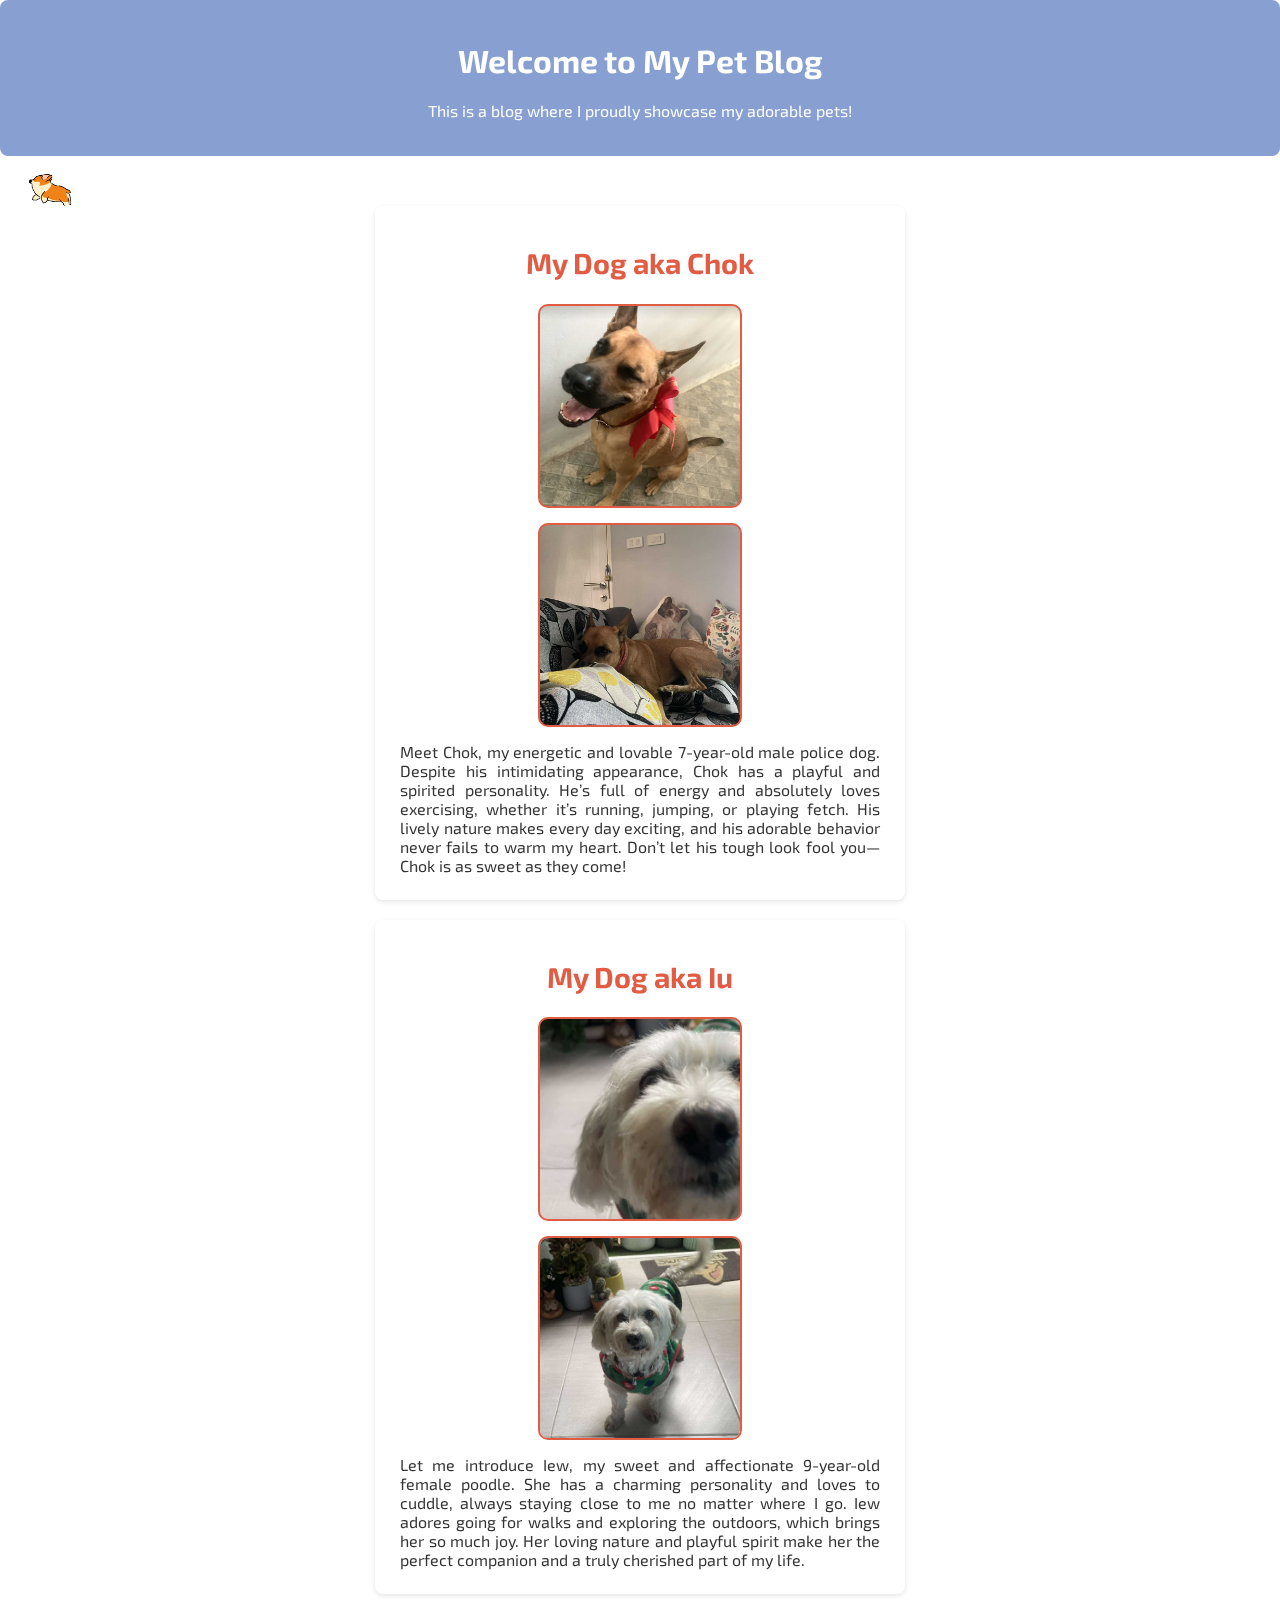
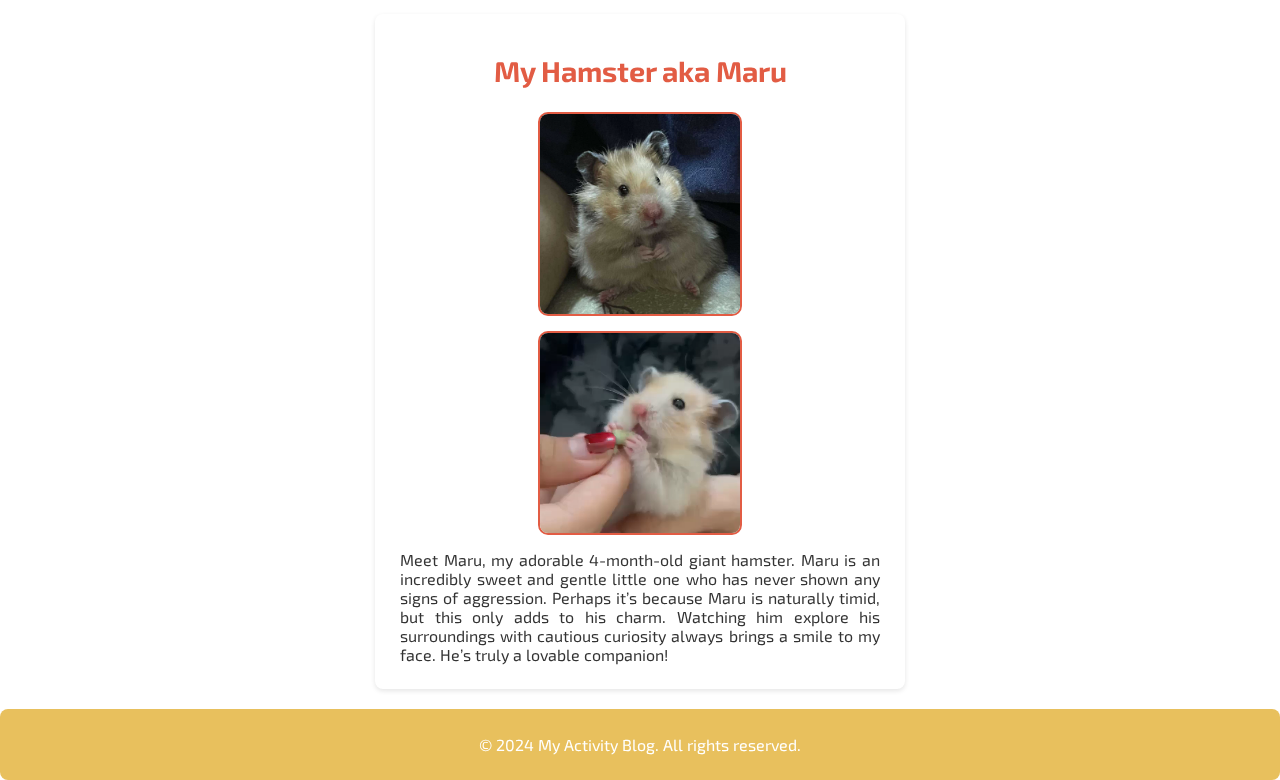
<file: blog.html>
<!DOCTYPE html>
<html lang="en">
    <head>
        <meta charset="UTF-8">
        <meta name="viewport" content="width=device-width, initial-scale=1.0">
        <title>My Pet of Portfolio</title>
        <link rel="stylesheet" href="blog-style.css">
        <!-- ใช้ทั้งหมด -->
        <link rel="preconnect" href="https://fonts.googleapis.com">
        <link rel="preconnect" href="https://fonts.gstatic.com" crossorigin>
        <link href="https://fonts.googleapis.com/css2?family=Anton+SC&family=Exo+2:ital,wght@0,100..900;1,100..900&family=Itim&family=Lacquer&family=Mali:ital,wght@0,200;0,300;0,400;0,500;0,600;0,700;1,200;1,300;1,400;1,500;1,600;1,700&family=Playwrite+HR+Lijeva:wght@100..400&family=Teko:wght@300..700&display=swap" rel="stylesheet">
    </head>
    <body>
        <header class="blog-header">
            <h1>Welcome to My Pet Blog</h1>
            <p>This is a blog where I proudly showcase my adorable pets!</p>
        </header>

        <section class="blog-content">
            <section class="dog-run-mix">
                <div class="dog-run">
                    <img src="images/dog-run.gif">
                </div>
            </section>
            <div class="blog-post">
                <h2>My Dog aka Chok</h2>
                <div class="dog-mix"></div>
                <div class="chok"></div>
                <p>Meet Chok, my energetic and lovable 7-year-old male police dog. Despite his intimidating appearance, Chok has a playful and spirited personality. He’s full of energy and absolutely loves exercising, whether it’s running, jumping, or playing fetch. His lively nature makes every day exciting, and his adorable behavior never fails to warm my heart. Don’t let his tough look fool you—Chok is as sweet as they come!</p>
            </div>

            <div class="blog-post">
                <h2>My Dog aka Iu</h2>
                <div class="lu-mix"></div>
                <img src="images/mypet/lu-2.png" >
                <p>Let me introduce Iew, my sweet and affectionate 9-year-old female poodle. She has a charming personality and loves to cuddle, always staying close to me no matter where I go. Iew adores going for walks and exploring the outdoors, which brings her so much joy. Her loving nature and playful spirit make her the perfect companion and a truly cherished part of my life.</p>
            </div>

            <div class="blog-post">
                <h2>My  Hamster aka Maru</h2>
                <img src="images/mypet/maru-1.png" >
                <video autoplay muted loop>
                    <source src="video/maru-2.mp4" type="video/mp4">
                </video>
                <p>Meet Maru, my adorable 4-month-old giant hamster. Maru is an incredibly sweet and gentle little one who has never shown any signs of aggression. Perhaps it’s because Maru is naturally timid, but this only adds to his charm. Watching him explore his surroundings with cautious curiosity always brings a smile to my face. He’s truly a lovable companion!</p>
            </div>
        </section>

        <footer class="blog-footer">
            <p>&copy; 2024 My Activity Blog. All rights reserved.</p>
        </footer>
</body>
</html>
</file>
<file: blog-style.css>
/* *{
    border: 1px solid red;
} */
body {
    margin: 0;
    font-family: "Exo 2", sans-serif;
    /* background-color: #f9f9f9; */
    color: #333;
    animation-name: body-animation;
    animation-duration: 6s;
    animation-iteration-count: infinite;
    overflow-x: hidden;
}

@keyframes body-animation {
0%   {background-color: #dadaf3;}
25%  {background-color: #e4e4f4;}
50%  {background-color: #cdcdf6;}
100% {background-color: #dcdcf9;}
}

.section {
    display: flex;
    flex-direction: column;
    align-items: center;
    justify-content: center;
}

.blog-header {
    text-align: center;
    padding: 20px;
    background-color: #87a0d1;
    color: #fff;
    border-radius: 8px;
}

.blog-content {
    padding: 0 15px;
}

.blog-post { 
    max-width: 500px; 
    background: #fff;
    margin: 0 auto 20px; 
    padding: 15px;
    border-radius: 8px;
    box-shadow: 0 2px 5px rgba(0, 0, 0, 0.1); 
}

.blog-post h2 {
    font-size: 1.8em;
    color: #e25c44;
    text-align: center;
}

.blog-post img,
.blog-post video {
    width: 200px;
    height: 200px;
    border: 2px solid #e25c44;
    border-radius: 10px;
    object-fit: cover;
    margin: 0 auto 15px;
    display: block;
}

.dog-mix {
    width: 200px; 
    height: 200px; 
    border: 2px solid #e25c44;
    border-radius: 10px;
    object-fit: cover;
    margin: 0 auto 15px;
    display: block;
    background-image: url('images/mypet/chok-1.png'); 
    background-size: cover; 
    transition: background-image 0.5s ease-in-out; 
}

.dog-mix:hover {
    background-image: url('images/mypet/chok-4.png'); 
}

.chok {
    width: 200px; 
    height: 200px; 
    border: 2px solid #e25c44;
    border-radius: 10px;
    object-fit: cover;
    margin: 0 auto 15px;
    display: block;
    background-image: url('images/mypet/chok-2.png'); 
    background-size: cover; 
    transition: background-image 0.5s ease-in-out; 
}

.chok:hover {
    background-image: url('images/mypet/chok-3.png'); 
}

.lu-mix {
    width: 200px; 
    height: 200px; 
    border: 2px solid #e25c44;
    border-radius: 10px;
    object-fit: cover;
    margin: 0 auto 15px;
    display: block;
    background-image: url('images/mypet/lu-1.png'); 
    background-size: cover; 
    transition: background-image 0.5s ease-in-out; 
}

.lu-mix:hover {
    background-image: url('images/mypet/cat.png'); 
}

.blog-post p {
    font-size: 1em;
    margin: 10px 10px;
    text-align: justify;
}

.blog-footer {
    text-align: center;
    padding: 10px;
    background-color: #e8c05d;
    color: #fff;
    border-radius: 8px;
}

.dog-run-mix{
    width: 100%;
    height: 50px;
}

.dog-run img{
    width: 70px;
    height: 70px;
    object-fit: cover;
}

.dog-run {
    animation: run 5s infinite alternate;
    position: absolute;
}

@keyframes run {        
    from { left: 0px; }            
    to { left: calc(100% - 50px); }
  }
</file>
